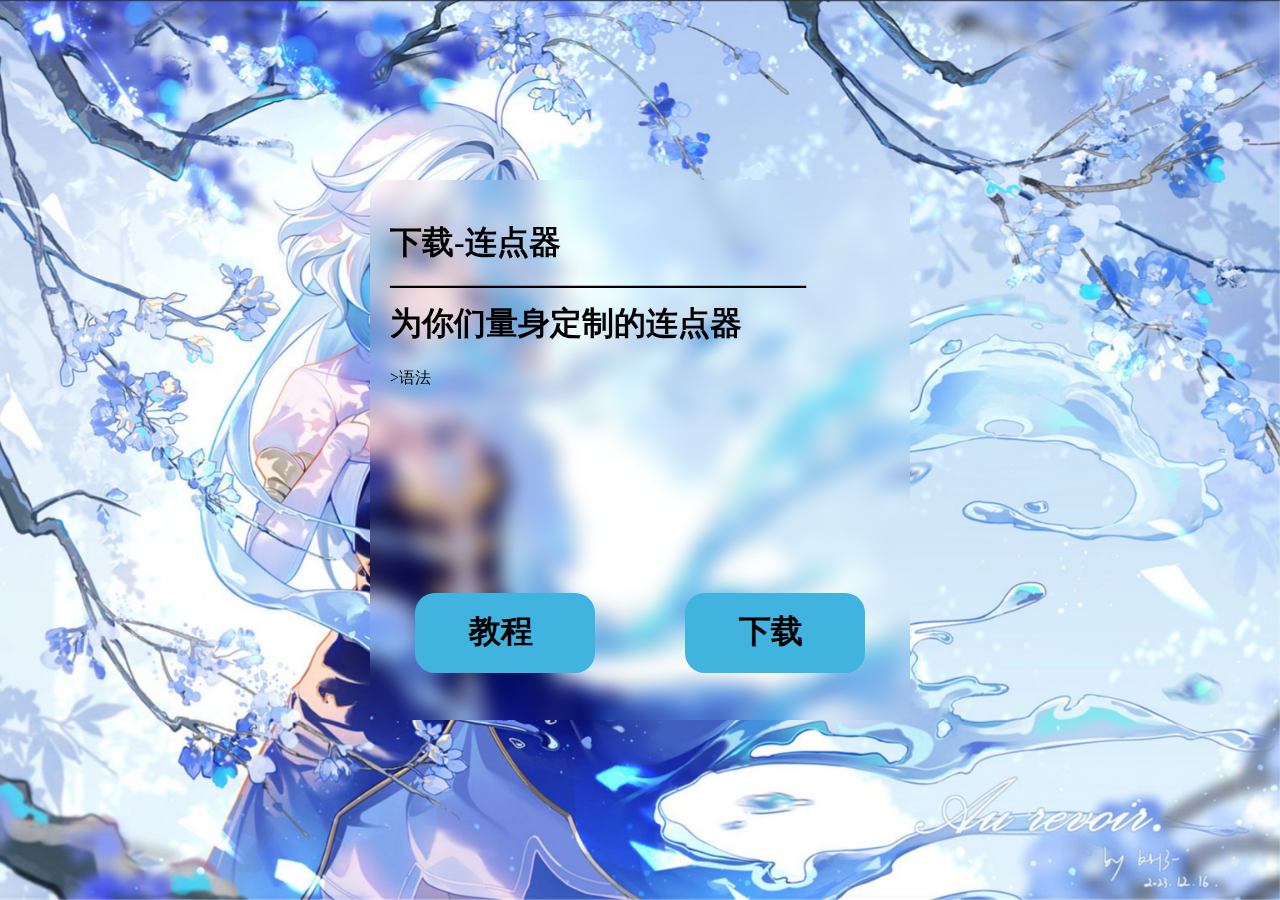
<file: index.html>
﻿<!DOCTYPE html>
<html>
<head>
<meta charset="utf-8">
<title>自动连点器</title>
<script src="appjs.js"></script>
<link rel="stylesheet" type="text/css" href="css.css">
<meta name="keywords" content="坤坤连点器">
<meta name="description" content="为你们提供打丹专用的连点器">
</head>
<img class="bj" border="0" src="photo.jpg" alt="背景无法加载！">
<div class="hide">
    <h1>下载-连点器</br>—————————————</br>为你们量身定制的连点器</h1>
    <a class="a1" href="#" onclick="start('自动打丹.exe')"><h1 class="anj1">下载</h1></a>
    <a class="a1" href="#" onclick="start('1.html')"><h1 class="anj2">教程</h1></a>
    <a class="a1" href="zdl.html">>语法</a>
</div>
</body>
</body>
</html>
</file>
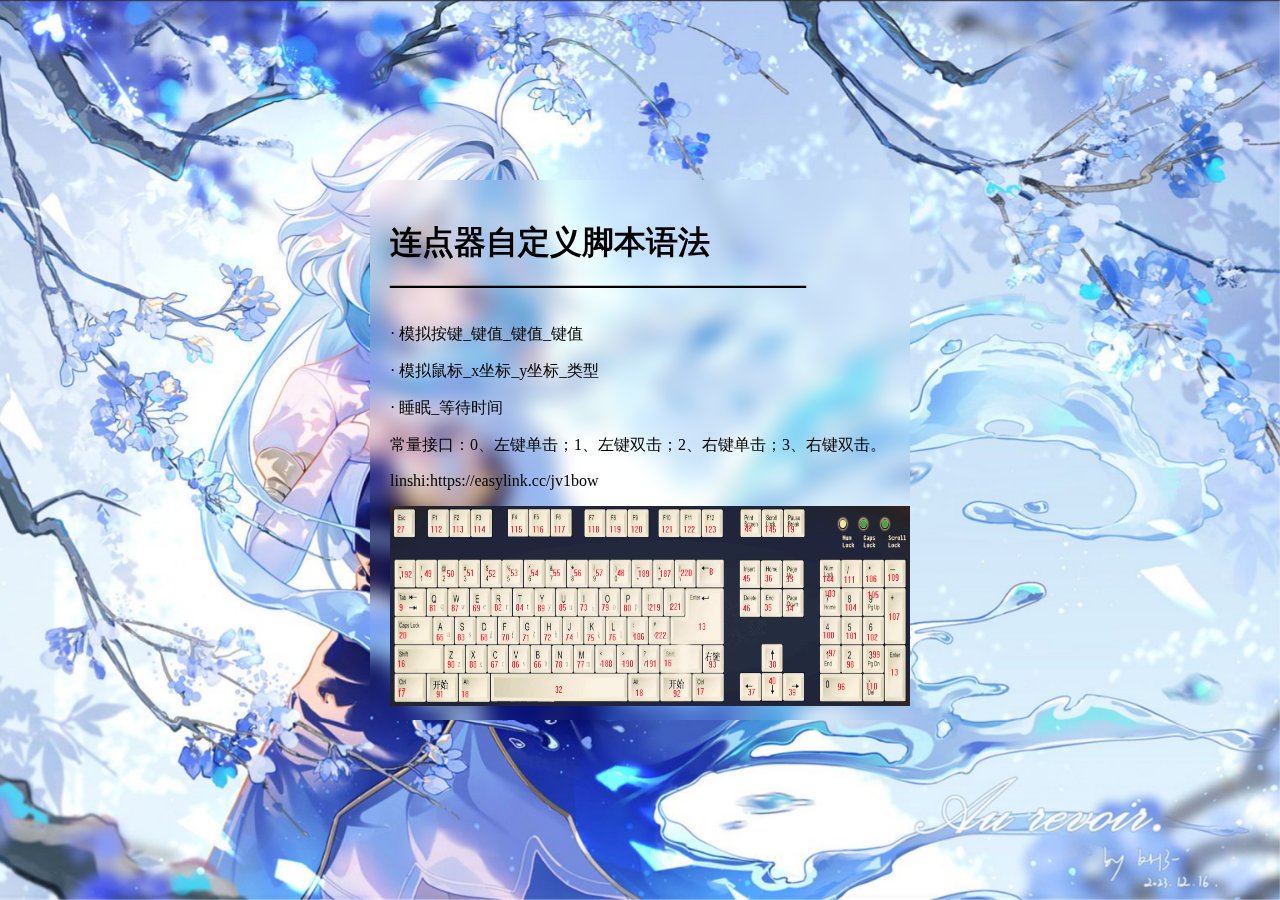
<file: zdl.html>
﻿<!DOCTYPE html>
<html>
<head>
<meta charset="utf-8">
<title>自动连点器</title>
<script type="JavaScript.js"></script>
<link rel="stylesheet" type="text/css" href="css.css">
<meta name="keywords" content="坤坤连点器">
<meta name="description" content="为你们提供打丹专用的连点器">
</head>
<img class="bj"border="0" src="photo.jpg" alt="背景无法加载！">
<div class="hide">
    <h1>连点器自定义脚本语法</br>—————————————</h1>
    <p>· 模拟按键_键值_键值_键值</p>
    <p>· 模拟鼠标_x坐标_y坐标_类型</p>
    <p>· 睡眠_等待时间</p>
    <p>常量接口：0、左键单击；1、左键双击；2、右键单击；3、右键双击。</p>
    <p>linshi:https://easylink.cc/jv1bow</p>
    <img border="0" src="2.png" alt="键值参照图无法加载！" width="520" height="200">
</div>
</body>
</body>
</html>
</file>
<file: css.css>
.hide {
    opacity: 1;
    position: fixed;
    top: 50%;
    left: 50%;
    transform: translate(-50%, -50%);
    width: 500px;
    height: 500px;
    border-radius: 20px;
    padding: 20px;
    backdrop-filter: blur(10px);

}
.bj {
    opacity: 1;
    position: fixed;
    top: 50%;
    left: 50%;
    transform: translate(-50%, -50%);
    width: 100%;
    height: 100%;
    object-fit: cover;
}
.anj1{
    opacity: 1;
    position: fixed;
    top: 80%;
    left: 75%;
    transform: translate(-50%, -50%);
    width: 120px;
    height: 20px;
    border-radius: 20px;
    padding: 30px;
    background-color: #40B3DF;
    text-indent: 0.75em;
    line-height: 0.5;
}
.anj2{
    opacity: 1;
    position: fixed;
    top: 80%;
    left: 25%;
    transform: translate(-50%, -50%);
    width: 120px;
    height: 20px;
    border-radius: 20px;
    padding: 30px;
    background-color: #40B3DF;
    text-indent: 0.75em;
    line-height: 0.5;
}
.a1{
    text-decoration: none; 
    color: #000000 
}
</file>
